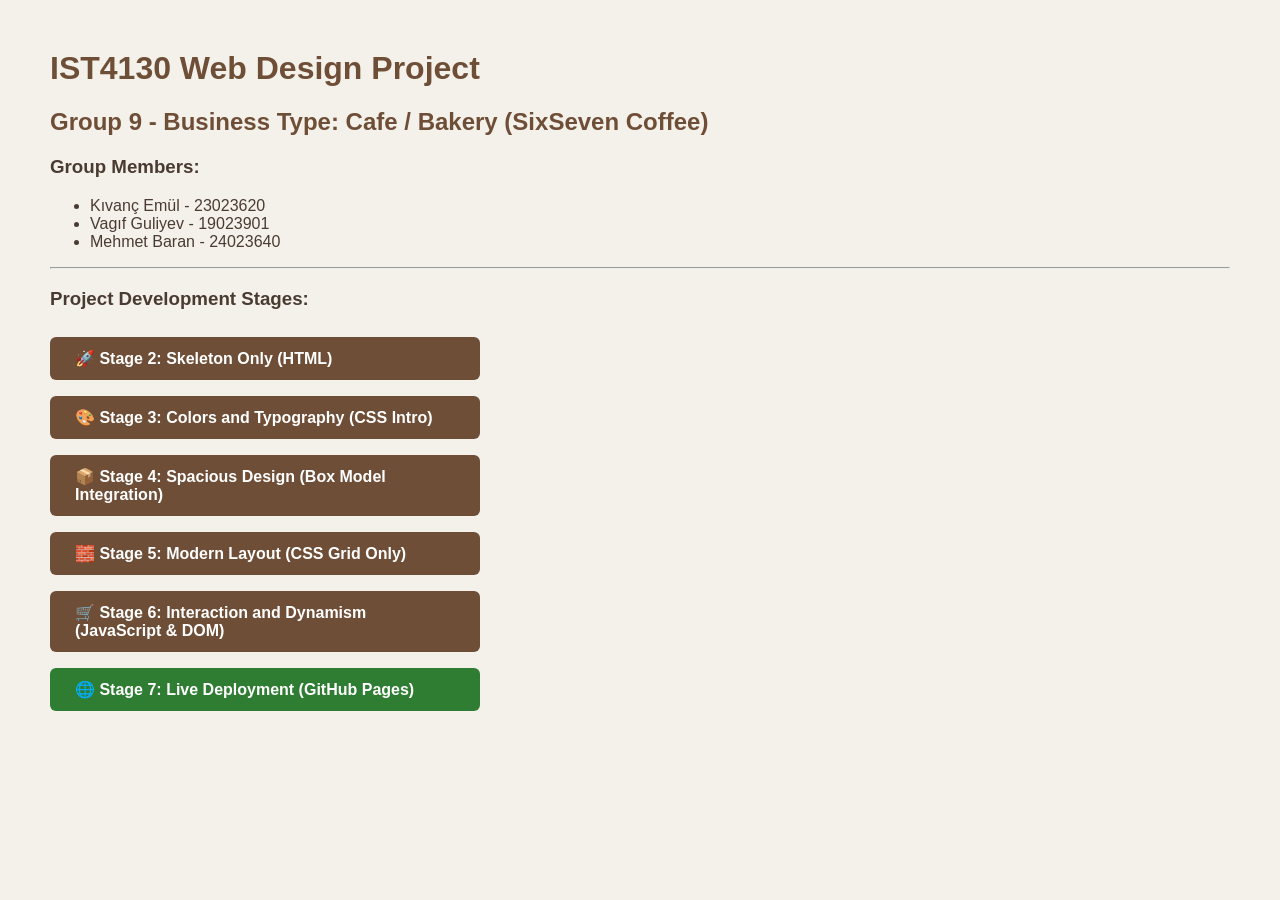
<file: index.html>
<!DOCTYPE html>
<html lang="en">
<head>
    <meta charset="UTF-8">
    <meta name="viewport" content="width=device-width, initial-scale=1.0">
    <title>SixSeven Coffee - Project Landing Page</title>
    <style>
        body {
            font-family: Arial, sans-serif;
            background-color: #f4f1ea;
            color: #4a3b32;
            margin: 50px;
        }
        h1, h2 {
            color: #6f4e37;
        }
        .stage-link {
            display: inline-block;
            background-color: #6f4e37;
            color: white;
            padding: 12px 25px;
            margin: 8px 0;
            text-decoration: none;
            border-radius: 6px;
            font-weight: bold;
            width: 380px;
        }
        .stage-link:hover {
            background-color: #4a3b32;
        }
        .live-link {
            background-color: #2e7d32; 
        .live-link:hover {
            background-color: #1b5e20;
        }
        }
    </style>
</head>
<body>

    <h1>IST4130 Web Design Project</h1>
    <h2>Group 9 - Business Type: Cafe / Bakery (SixSeven Coffee)</h2>
    
    <h3>Group Members:</h3>
    <ul>
        <li>Kıvanç Emül - 23023620</li>
        <li>Vagıf Guliyev - 19023901</li>
        <li>Mehmet Baran - 24023640</li>
    </ul>

    <hr>

    <h3>Project Development Stages:</h3>
    <a href="stage 2/index.html" class="stage-link">🚀 Stage 2: Skeleton Only (HTML)</a><br>
    <a href="stage 3/index.html" class="stage-link">🎨 Stage 3: Colors and Typography (CSS Intro)</a><br>
    <a href="stage 4/index.html" class="stage-link">📦 Stage 4: Spacious Design (Box Model Integration)</a><br>
    <a href="stage 5/index.html" class="stage-link">🧱 Stage 5: Modern Layout (CSS Grid Only)</a><br>
    <a href="stage 6/index.html" class="stage-link">🛒 Stage 6: Interaction and Dynamism (JavaScript & DOM)</a><br>
    
    <a href="https://memo4421.github.io/sixseven-coffee/" target="_blank" class="stage-link live-link">🌐 Stage 7: Live Deployment (GitHub Pages)</a><br>

</body>
</html>
</file>
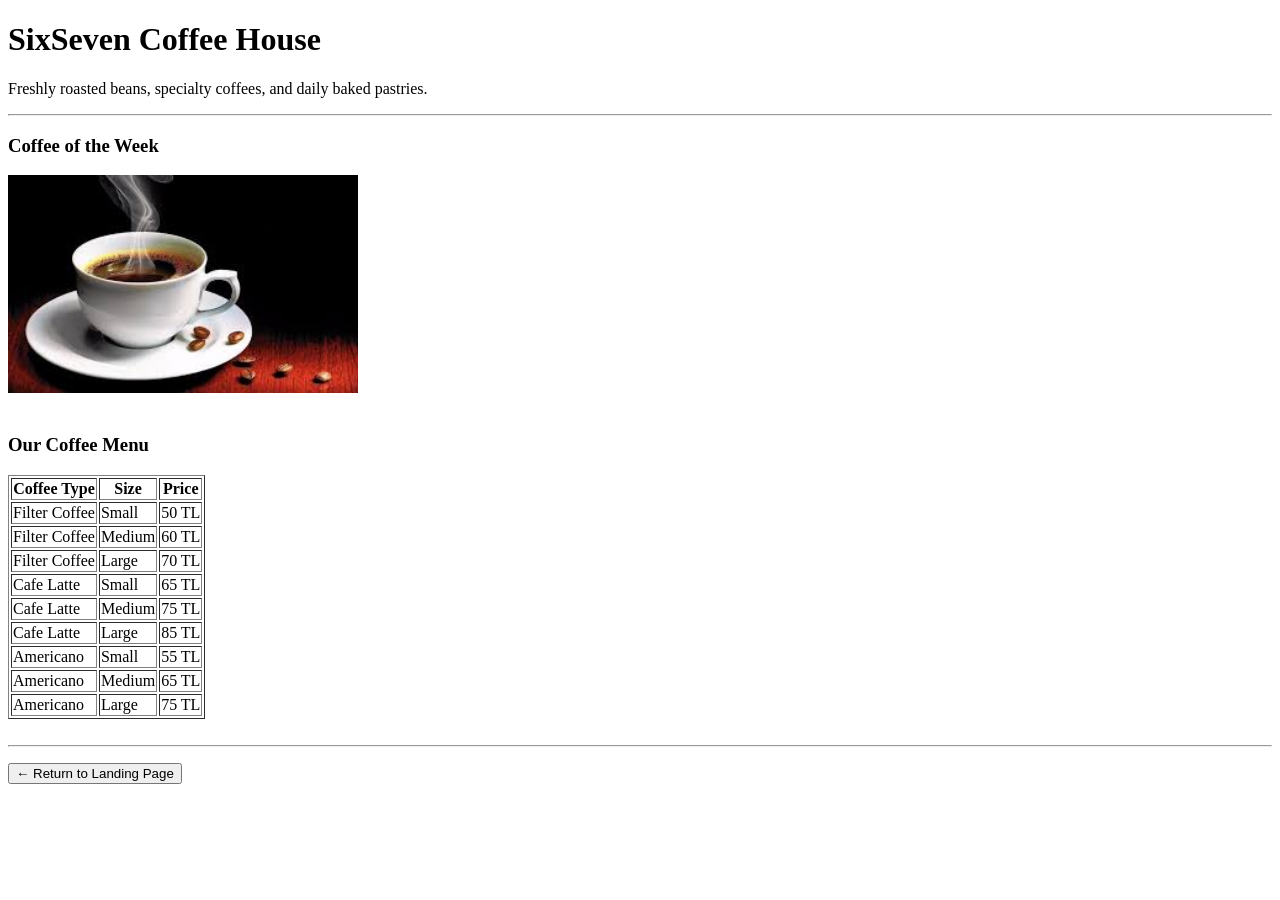
<file: stage 2/index.html>
<!DOCTYPE html>
<html lang="en">
<head>
    <meta charset="UTF-8">
    <meta name="viewport" content="width=device-width, initial-scale=1.0">
    <title>SixSeven Coffee - Menu</title>
</head>
<body>

    <h1>SixSeven Coffee House</h1>
    <p>Freshly roasted beans, specialty coffees, and daily baked pastries.</p>

    <hr>

    <h3>Coffee of the Week</h3>
    <img src="kahve.jpg" alt="Filter Coffee" width="350">

    <br><br>

    <h3>Our Coffee Menu</h3>
    <table border="1">
        <thead>
            <tr>
                <th>Coffee Type</th>
                <th>Size</th>
                <th>Price</th>
            </tr>
        </thead>
        <tbody>
            <tr>
                <td>Filter Coffee</td>
                <td>Small</td>
                <td>50 TL</td>
            </tr>
            <tr>
                <td>Filter Coffee</td>
                <td>Medium</td>
                <td>60 TL</td>
            </tr>
            <tr>
                <td>Filter Coffee</td>
                <td>Large</td>
                <td>70 TL</td>
            </tr>

            <tr>
                <td>Cafe Latte</td>
                <td>Small</td>
                <td>65 TL</td>
            </tr>
            <tr>
                <td>Cafe Latte</td>
                <td>Medium</td>
                <td>75 TL</td>
            </tr>
            <tr>
                <td>Cafe Latte</td>
                <td>Large</td>
                <td>85 TL</td>
            </tr>

            <tr>
                <td>Americano</td>
                <td>Small</td>
                <td>55 TL</td>
            </tr>
            <tr>
                <td>Americano</td>
                <td>Medium</td>
                <td>65 TL</td>
            </tr>
            <tr>
                <td>Americano</td>
                <td>Large</td>
                <td>75 TL</td>
            </tr>
        </tbody>
    </table>

    <br>
    <hr>
    <p>
        <a href="../index.html">
            <button type="button">← Return to Landing Page</button>
        </a>
    </p>

</body>
</html>
</file>
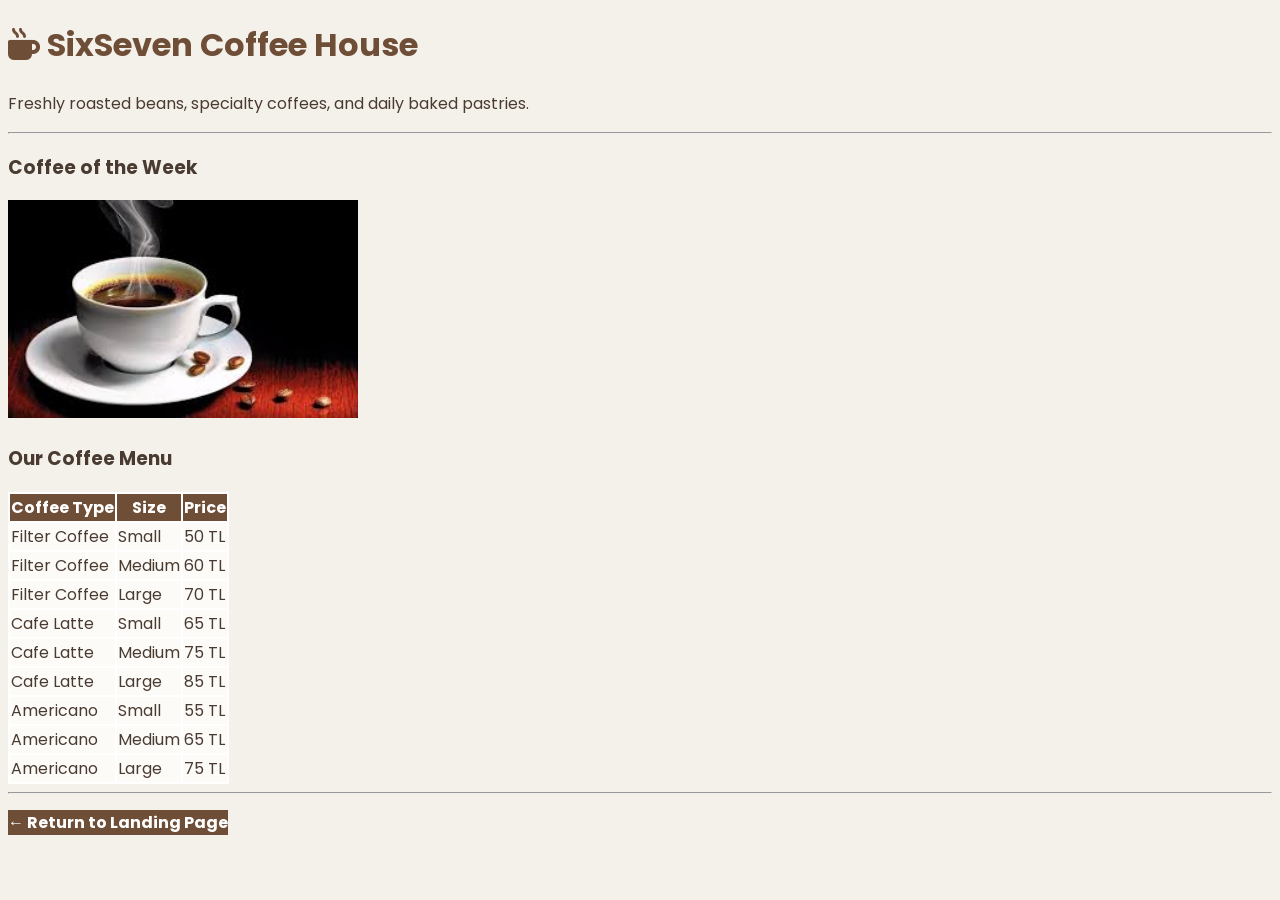
<file: stage 3/index.html>
<!DOCTYPE html>
<html lang="en"> <head>
    <meta charset="UTF-8">
    <meta name="viewport" content="width=device-width, initial-scale=1.0">
    <title>SixSeven Coffee - Colored Menu</title> <link rel="preconnect" href="https://fonts.googleapis.com">
    <link rel="preconnect" href="https://fonts.gstatic.com" crossorigin>
    <link href="https://fonts.googleapis.com/css2?family=Poppins:wght=300;400;600&display=swap" rel="stylesheet">
    <link rel="stylesheet" href="https://cdnjs.cloudflare.com/ajax/libs/font-awesome/6.4.0/css/all.min.css">
    <link rel="stylesheet" href="style.css">
</head>
<body>

    <h1><i class="fa-solid fa-mug-hot"></i> SixSeven Coffee House</h1>
    <p>Freshly roasted beans, specialty coffees, and daily baked pastries.</p> <hr>

    <h3>Coffee of the Week</h3> <img src="kahve.jpg" alt="Filter Coffee" width="350">

    <h3>Our Coffee Menu</h3> <table>
        <thead>
            <tr>
                <th>Coffee Type</th> <th>Size</th> <th>Price</th> </tr>
        </thead>
        <tbody>
            <tr><td>Filter Coffee</td><td>Small</td><td>50 TL</td></tr>
            <tr><td>Filter Coffee</td><td>Medium</td><td>60 TL</td></tr>
            <tr><td>Filter Coffee</td><td>Large</td><td>70 TL</td></tr>
            <tr><td>Cafe Latte</td><td>Small</td><td>65 TL</td></tr>
            <tr><td>Cafe Latte</td><td>Medium</td><td>75 TL</td></tr>
            <tr><td>Cafe Latte</td><td>Large</td><td>85 TL</td></tr>
            <tr><td>Americano</td><td>Small</td><td>55 TL</td></tr>
            <tr><td>Americano</td><td>Medium</td><td>65 TL</td></tr>
            <tr><td>Americano</td><td>Large</td><td>75 TL</td></tr>
        </tbody>
    </table>

    <hr>
    <p><a href="../index.html" class="geri-btn">← Return to Landing Page</a></p> </body>
</html>
</file>
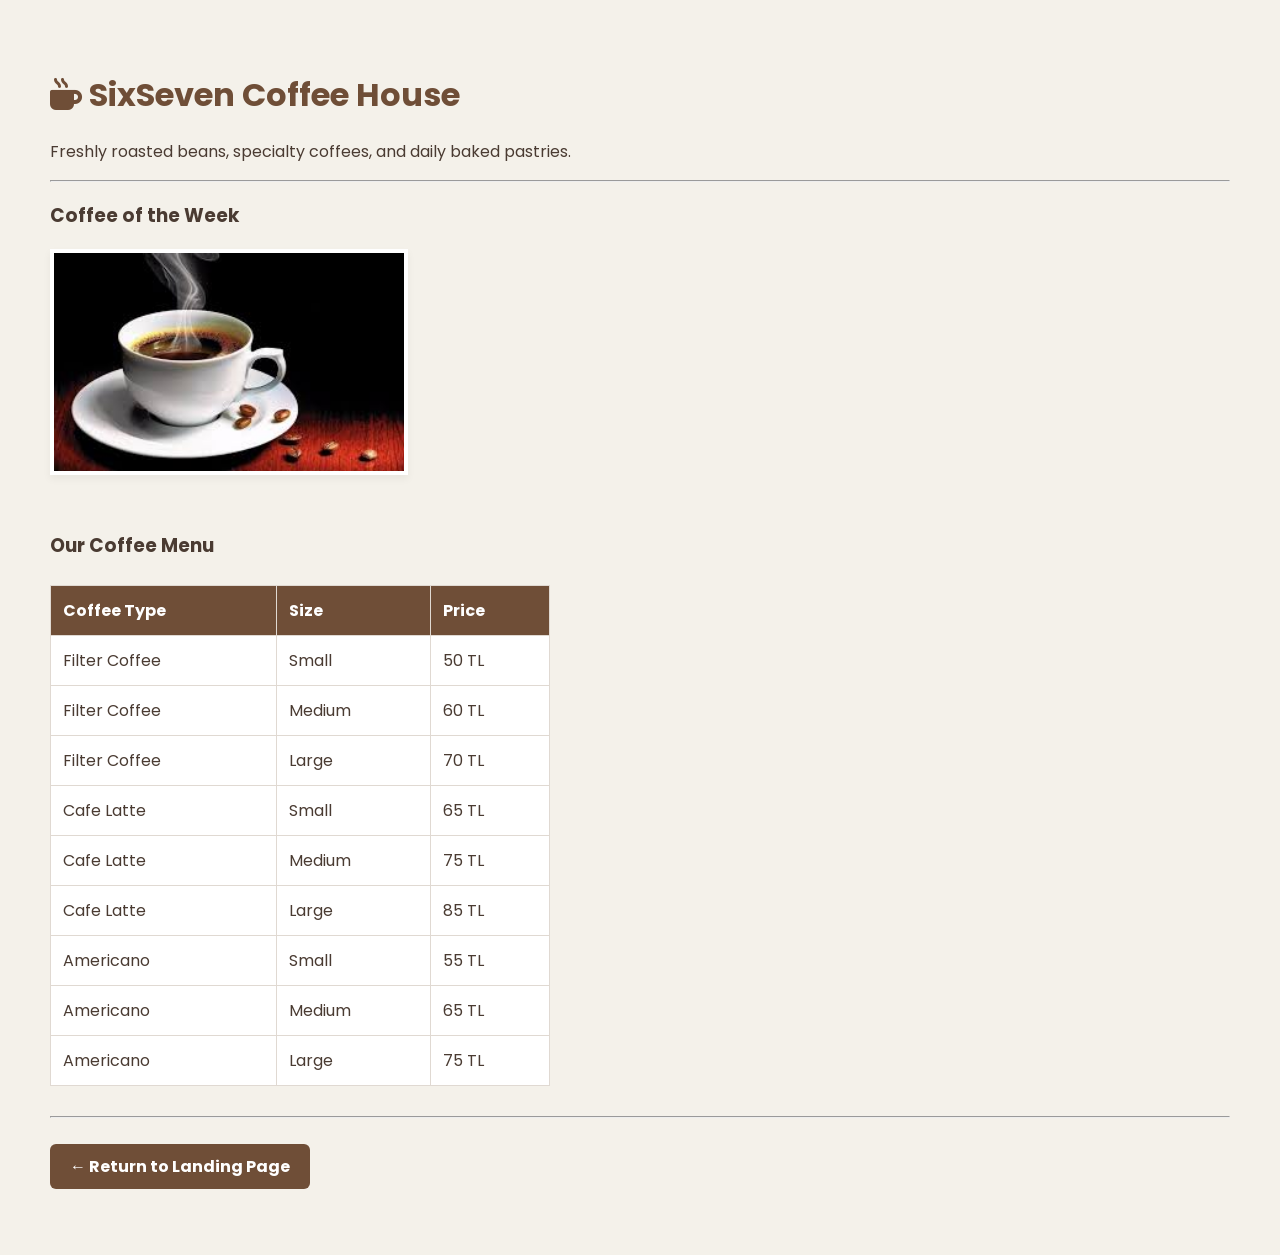
<file: stage 4/index.html>
<!DOCTYPE html>
<html lang="en"> <head>
    <meta charset="UTF-8">
    <meta name="viewport" content="width=device-width, initial-scale=1.0">
    <title>SixSeven Coffee - Spacious Design</title> <link rel="preconnect" href="https://fonts.googleapis.com">
    <link rel="preconnect" href="https://fonts.gstatic.com" crossorigin>
    <link href="https://fonts.googleapis.com/css2?family=Poppins:wght@300;400;600&display=swap" rel="stylesheet">
    <link rel="stylesheet" href="https://cdnjs.cloudflare.com/ajax/libs/font-awesome/6.4.0/css/all.min.css">
    <link rel="stylesheet" href="style.css">
</head>
<body>

    <h1><i class="fa-solid fa-mug-hot"></i> SixSeven Coffee House</h1>
    <p>Freshly roasted beans, specialty coffees, and daily baked pastries.</p> <hr>

    <h3>Coffee of the Week</h3> <img src="kahve.jpg" alt="Filter Coffee" width="350">

    <h3>Our Coffee Menu</h3> <table>
        <thead>
            <tr>
                <th>Coffee Type</th> <th>Size</th> <th>Price</th> </tr>
        </thead>
        <tbody>
            <tr><td>Filter Coffee</td><td>Small</td><td>50 TL</td></tr>
            <tr><td>Filter Coffee</td><td>Medium</td><td>60 TL</td></tr>
            <tr><td>Filter Coffee</td><td>Large</td><td>70 TL</td></tr>
            <tr><td>Cafe Latte</td><td>Small</td><td>65 TL</td></tr>
            <tr><td>Cafe Latte</td><td>Medium</td><td>75 TL</td></tr>
            <tr><td>Cafe Latte</td><td>Large</td><td>85 TL</td></tr>
            <tr><td>Americano</td><td>Small</td><td>55 TL</td></tr>
            <tr><td>Americano</td><td>Medium</td><td>65 TL</td></tr>
            <tr><td>Americano</td><td>Large</td><td>75 TL</td></tr>
        </tbody>
    </table>

    <hr>
    <p><a href="../index.html" class="geri-btn">← Return to Landing Page</a></p> </body>
</html>
</file>
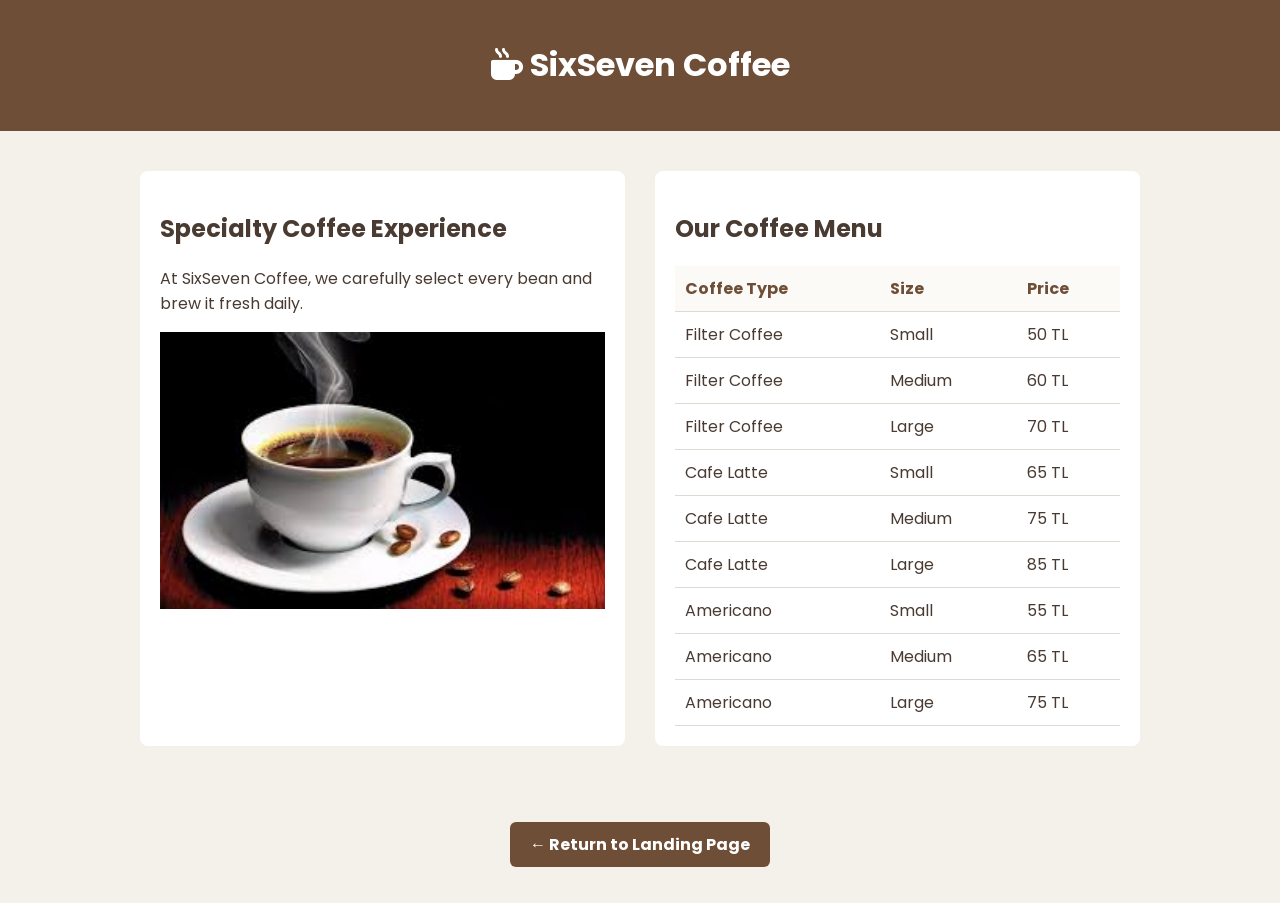
<file: stage 5/index.html>
<!DOCTYPE html>
<html lang="en"> <head>
    <meta charset="UTF-8">
    <meta name="viewport" content="width=device-width, initial-scale=1.0">
    <title>SixSeven Coffee - Grid Layout</title> <link rel="preconnect" href="https://fonts.googleapis.com">
    <link rel="preconnect" href="https://fonts.gstatic.com" crossorigin>
    <link href="https://fonts.googleapis.com/css2?family=Poppins:wght@300;400;600&display=swap" rel="stylesheet">
    <link rel="stylesheet" href="https://cdnjs.cloudflare.com/ajax/libs/font-awesome/6.4.0/css/all.min.css">
    <link rel="stylesheet" href="style.css">
</head>
<body>

    <header class="site-header">
        <h1><i class="fa-solid fa-mug-hot"></i> SixSeven Coffee</h1>
    </header>

    <div class="grid-container">
        
        <div class="left-box">
            <h2>Specialty Coffee Experience</h2> <p>At SixSeven Coffee, we carefully select every bean and brew it fresh daily.</p> <img src="kahve.jpg" alt="Filter Coffee" width="100%">
        </div>

        <div class="right-box">
            <h2>Our Coffee Menu</h2> <table>
                <thead>
                    <tr>
                        <th>Coffee Type</th> <th>Size</th> <th>Price</th> </tr>
                </thead>
                <tbody>
                    <tr><td>Filter Coffee</td><td>Small</td><td>50 TL</td></tr>
                    <tr><td>Filter Coffee</td><td>Medium</td><td>60 TL</td></tr>
                    <tr><td>Filter Coffee</td><td>Large</td><td>70 TL</td></tr>
                    <tr><td>Cafe Latte</td><td>Small</td><td>65 TL</td></tr>
                    <tr><td>Cafe Latte</td><td>Medium</td><td>75 TL</td></tr>
                    <tr><td>Cafe Latte</td><td>Large</td><td>85 TL</td></tr>
                    <tr><td>Americano</td><td>Small</td><td>55 TL</td></tr>
                    <tr><td>Americano</td><td>Medium</td><td>65 TL</td></tr>
                    <tr><td>Americano</td><td>Large</td><td>75 TL</td></tr>
                </tbody>
            </table>
        </div>

    </div>

    <footer class="site-footer">
        <p><a href="../index.html" class="geri-btn">← Return to Landing Page</a></p> </footer>

</body>
</html>
</file>
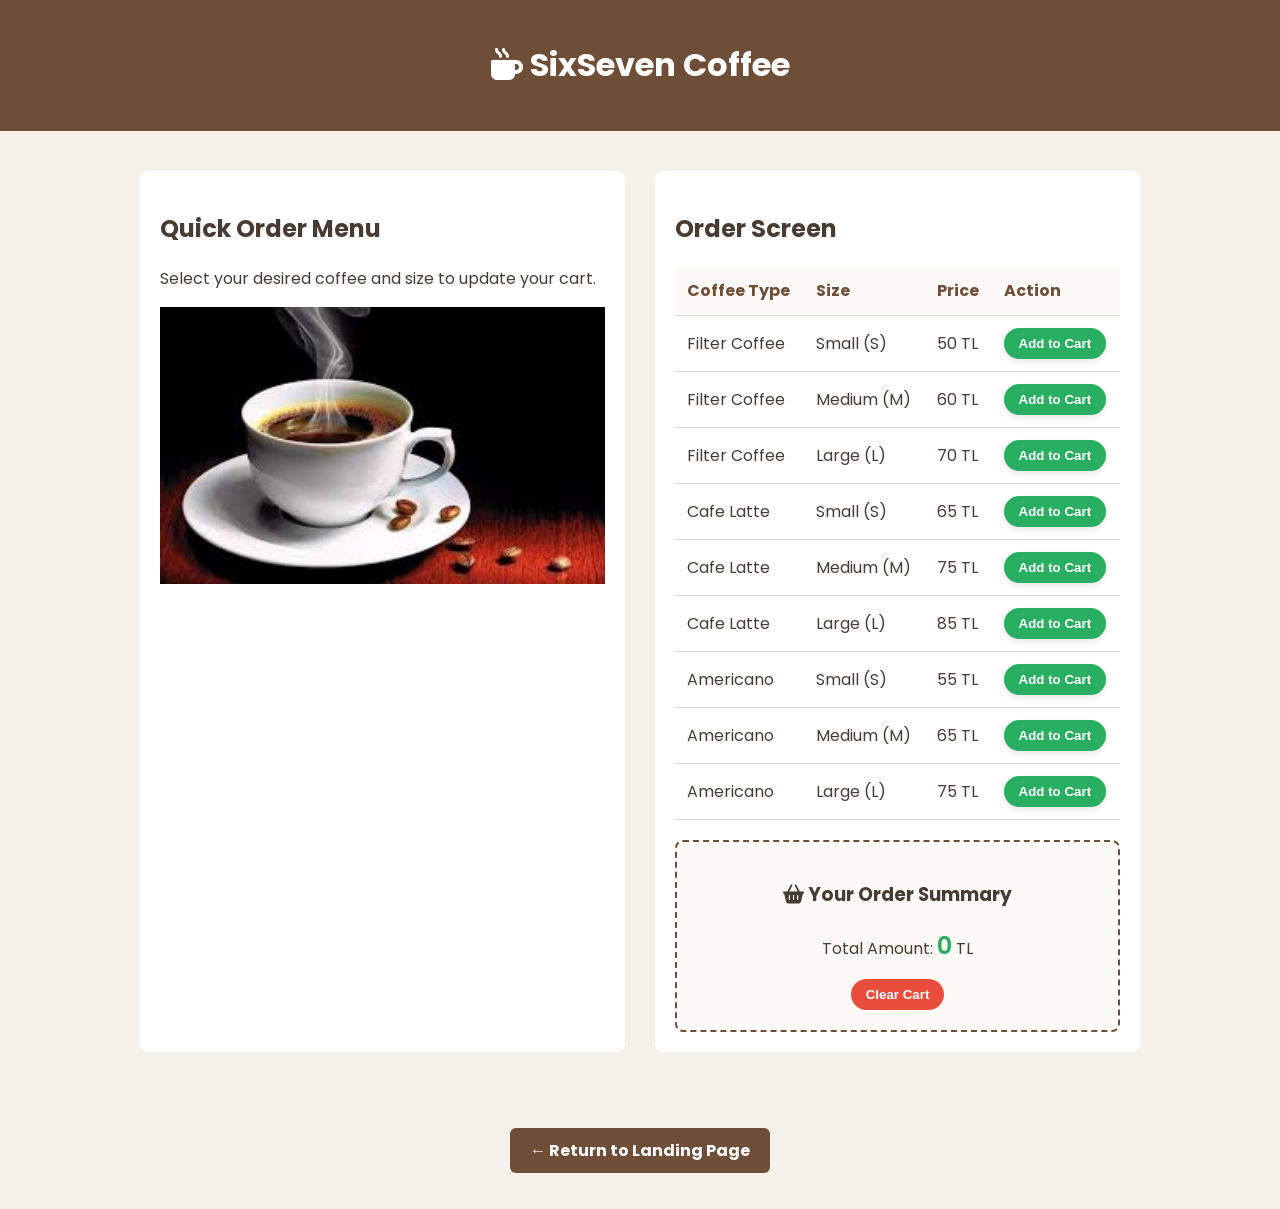
<file: stage 6/index.html>
<!DOCTYPE html>
<html lang="en"> <head>
    <meta charset="UTF-8">
    <meta name="viewport" content="width=device-width, initial-scale=1.0">
    <title>SixSeven Coffee - Live Order</title> <link rel="preconnect" href="https://fonts.googleapis.com">
    <link rel="preconnect" href="https://fonts.gstatic.com" crossorigin>
    <link href="https://fonts.googleapis.com/css2?family=Poppins:wght@300;400;600&display=swap" rel="stylesheet">
    <link rel="stylesheet" href="https://cdnjs.cloudflare.com/ajax/libs/font-awesome/6.4.0/css/all.min.css">
    <link rel="stylesheet" href="style.css">
</head>
<body>

    <header class="site-header">
        <h1><i class="fa-solid fa-mug-hot"></i> SixSeven Coffee</h1>
    </header>

    <div class="grid-container">
        
        <div class="left-box">
            <h2>Quick Order Menu</h2> <p>Select your desired coffee and size to update your cart.</p> <img src="kahve.jpg" alt="Filter Coffee" width="100%">
        </div>

        <div class="right-box">
            <h2>Order Screen</h2> <table>
                <thead>
                    <tr>
                        <th>Coffee Type</th> <th>Size</th> <th>Price</th> <th>Action</th> </tr>
                </thead>
                <tbody>
                    <tr><td>Filter Coffee</td><td>Small (S)</td><td>50 TL</td><td><button class="ekle-btn" data-fiyat="50">Add to Cart</button></td></tr>
                    <tr><td>Filter Coffee</td><td>Medium (M)</td><td>60 TL</td><td><button class="ekle-btn" data-fiyat="60">Add to Cart</button></td></tr>
                    <tr><td>Filter Coffee</td><td>Large (L)</td><td>70 TL</td><td><button class="ekle-btn" data-fiyat="70">Add to Cart</button></td></tr>
                    
                    <tr><td>Cafe Latte</td><td>Small (S)</td><td>65 TL</td><td><button class="ekle-btn" data-fiyat="65">Add to Cart</button></td></tr>
                    <tr><td>Cafe Latte</td><td>Medium (M)</td><td>75 TL</td><td><button class="ekle-btn" data-fiyat="75">Add to Cart</button></td></tr>
                    <tr><td>Cafe Latte</td><td>Large (L)</td><td>85 TL</td><td><button class="ekle-btn" data-fiyat="85">Add to Cart</button></td></tr>
                    
                    <tr><td>Americano</td><td>Small (S)</td><td>55 TL</td><td><button class="ekle-btn" data-fiyat="55">Add to Cart</button></td></tr>
                    <tr><td>Americano</td><td>Medium (M)</td><td>65 TL</td><td><button class="ekle-btn" data-fiyat="65">Add to Cart</button></td></tr>
                    <tr><td>Americano</td><td>Large (L)</td><td>75 TL</td><td><button class="ekle-btn" data-fiyat="75">Add to Cart</button></td></tr>
                </tbody>
            </table>

            <div class="sepet-kutusu">
                <h3><i class="fa-solid fa-basket-shopping"></i> Your Order Summary</h3> <p>Total Amount: <span id="toplam-tutar">0</span> TL</p> <button id="sifirla-btn">Clear Cart</button> </div>
        </div>

    </div>

    <footer class="site-footer">
        <p><a href="../index.html" class="geri-btn">← Return to Landing Page</a></p> </footer>

    <script src="script.js"></script>
</body>
</html>
</file>
<file: stage 3/style.css>
body {
    font-family: 'Poppins', sans-serif;
    background-color: #f4f1ea;
    color: #4a3b32;
}

h1 {
    color: #6f4e37;
}

table {
    background-color: #ffffff;
    /* border kaldırıldı, Stage 4'te eklenecek */
}

th {
    background-color: #6f4e37;
    color: #ffffff;
}

tr {
    background-color: #fdfbf7;
}

a {
    color: #8b5a2b;
    text-decoration: none;
}

.geri-btn {
    display: inline-block;
    background-color: #6f4e37;
    color: white;
    font-weight: bold;
    /* margin, padding ve border kesinlikle yok */
}
</file>
<file: stage 4/style.css>
body {
    font-family: 'Poppins', sans-serif;
    background-color: #f4f1ea;
    color: #4a3b32;
    margin: 40px;
    padding: 10px;
}

h1 {
    color: #6f4e37;
    margin-bottom: 20px;
}

img {
    margin-bottom: 30px;
    border: 4px solid #ffffff;
    box-shadow: 0 4px 8px rgba(0,0,0,0.05);
}

table {
    background-color: #ffffff;
    border-collapse: collapse;
    width: 100%;
    max-width: 500px;
    margin-top: 25px;
    margin-bottom: 30px;
}

th, td {
    border: 1px solid #e0d9d2;
    padding: 12px;
    text-align: left;
}

th {
    background-color: #6f4e37;
    color: #ffffff;
}

a {
    color: #8b5a2b;
    text-decoration: none;
    font-weight: 600;
}

.geri-btn {
    display: inline-block;
    background-color: #6f4e37;
    color: white;
    padding: 10px 20px;
    margin-top: 10px;
    border-radius: 6px;
    font-weight: bold;
    transition: background-color 0.2s;
}

.geri-btn:hover {
    background-color: #4a3b32;
    color: white; /* Hover esnasında yazının beyaz kalması garantilendi */
}
</file>
<file: stage 5/style.css>
body {
    font-family: 'Poppins', sans-serif;
    background-color: #f4f1ea;
    color: #4a3b32;
    margin: 0;
    padding: 0;
}

.site-header {
    background-color: #6f4e37;
    color: white;
    padding: 20px;
    text-align: center;
}

.grid-container {
    display: grid;
    grid-template-columns: 1fr 1fr;
    gap: 30px;
    max-width: 1000px;
    margin: 40px auto;
    padding: 0 20px;
}

.left-box, .right-box {
    background-color: #ffffff;
    padding: 20px;
    border-radius: 8px;
}

table {
    width: 100%;
    border-collapse: collapse;
}

th, td {
    border-bottom: 1px solid #e0d9d2;
    padding: 10px;
    text-align: left;
}

th {
    background-color: #fcfaf7;
    color: #6f4e37;
}

.site-footer {
    text-align: center;
    padding: 20px;
}

a {
    color: #8b5a2b;
    text-decoration: none;
    font-weight: 600;
}

.geri-btn {
    display: inline-block;
    background-color: #6f4e37;
    color: white;
    padding: 10px 20px;
    border-radius: 6px;
    font-weight: bold;
    transition: background-color 0.2s;
}

.geri-btn:hover { 
    background-color: #4a3b32;
    color: white; /* Hover durumunda yazı renginin beyaz kalması garantilendi */
}
</file>
<file: stage 6/style.css>
body {
    font-family: 'Poppins', sans-serif;
    background-color: #f4f1ea;
    color: #4a3b32;
    margin: 0;
    padding: 0;
}

.site-header {
    background-color: #6f4e37;
    color: white;
    padding: 20px;
    text-align: center;
}

.grid-container {
    display: grid;
    grid-template-columns: 1fr 1fr;
    gap: 30px;
    max-width: 1000px;
    margin: 40px auto;
    padding: 0 20px;
}

.left-box, .right-box {
    background-color: #ffffff;
    padding: 20px;
    border-radius: 8px;
}

table {
    width: 100%;
    border-collapse: collapse;
}

th, td {
    border-bottom: 1px solid #e0d9d2;
    padding: 12px;
    text-align: left;
}

th {
    background-color: #fcfaf7;
    color: #6f4e37;
}

.ekle-btn {
    background-color: #27ae60;
    color: white;
    border: none;
    padding: 8px 15px;
    border-radius: 20px;
    cursor: pointer;
    font-weight: 600;
    box-shadow: 0 3px 6px rgba(0,0,0,0.1);
    transition: all 0.2s ease;
}

.ekle-btn:hover {
    background-color: #219653;
    transform: scale(1.05);
    box-shadow: 0 5px 10px rgba(0,0,0,0.15);
}

.sepet-kutusu {
    margin-top: 20px;
    padding: 20px;
    background-color: #fcfaf7;
    border: 2px dashed #6f4e37;
    border-radius: 8px;
    text-align: center;
}

#toplam-tutar {
    font-weight: 600;
    color: #27ae60;
    font-size: 24px;
}

#sifirla-btn {
    background-color: #e74c3c;
    color: white;
    border: none;
    padding: 8px 15px;
    border-radius: 20px;
    cursor: pointer;
    font-weight: 600;
    transition: all 0.2s;
}

#sifirla-btn:hover {
    background-color: #c0392b;
    transform: scale(1.05);
}

.site-footer {
    text-align: center;
    padding: 20px;
}

a {
    color: #8b5a2b;
    text-decoration: none;
    font-weight: 600;
}

.geri-btn {
    display: inline-block;
    background-color: #6f4e37;
    color: white;
    padding: 10px 20px;
    border-radius: 6px;
    font-weight: bold;
    transition: background-color 0.2s;
}

.geri-btn:hover {
    background-color: #4a3b32;
    color: white;
}
</file>
